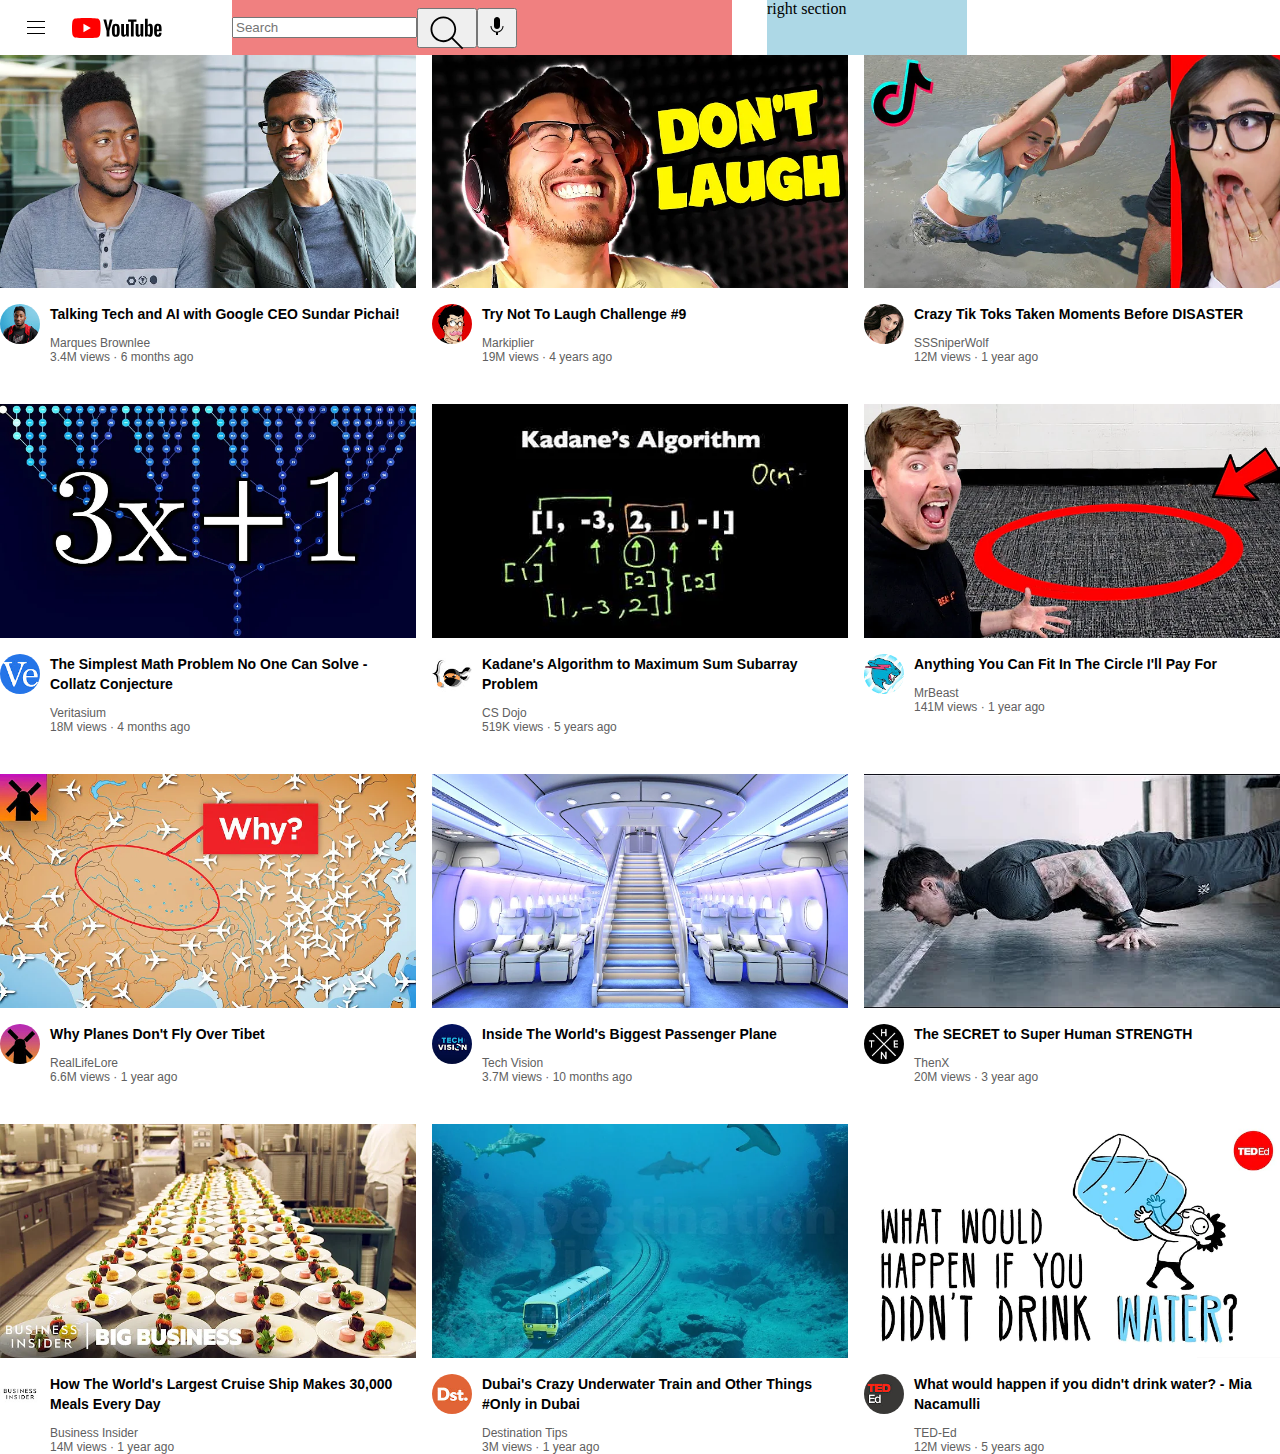
<file: index.html>
<!DOCTYPE html>
<html>
    <head>
        <title> YouTube.com clone</title>
        <link rel="stylesheet" href="styles/style.css">
        <link rel="stylesheet" href="styles/header.css">
        <link rel="stylesheet" href="styles/general.css">
        <link rel="preconnect" href="https://fonts.googleapis.com">
        <link rel="preconnect" href="https://fonts.gstatic.com" crossorigin>
        <link href="https://fonts.googleapis.com/css2?family=Roboto+Condensed:wght@400;500;700&display=swap" rel="stylesheet">
    </head>
    <body>
        <div class="header" >
            <div class="left-section">
                <img class="hamburger-menu" src="Image/icon/hamburger-menu.svg" alt="i1">
                <img class="youtube-logo" src="Image/icon/youtube-logo.svg" alt="i2">
            </div>
            <div class="middle-section"><input class="search-bar" type="text" placeholder="Search">
                <button class="search-button" ><img src="Image/icon/search.svg" alt=""></button>
                <button class="voice-search-button" ><img src="Image/icon/voice-search-icon.svg" alt=""></button>
            
            </div>
            <div class="right-section">right section</div>
            
        </div>
        <div class="video-grid" >
            <div class="video-preview">
            
                <div class="thumbnail-row"><img class="thumbnail" src="Image/thumbnail-1.webp" alt="mkbhd"></div>
                <div class="video-info-grid">
                    <div class="channel-picture">
                        <img class="profile-picture" src="Image/channel-1.jpeg" alt="channel i"></div>
                    <div class="video-info">
                        <p class="video-title">Talking Tech and AI with Google CEO Sundar Pichai!</p>
                        <p class="video-author">Marques Brownlee</p>
                        <p class="video-stats">3.4M views &#183; 6 months ago</p></div>
                    
                    
                </div>
                
                
            </div>
    
            <div class="video-preview">
                
                <div class="thumbnail-row"><img class="thumbnail" src="Image/thumbnail-2.webp" alt="mkbhd"></div>
                <div class="video-info-grid">
                    <div class="channel-picture">
                        <img class="profile-picture" src="Image/channel-2.jpeg" alt="channel i"></div>
                    <div class="video-info">
                        <p class="video-title">Try Not To Laugh Challenge #9</p>
                        <p class="video-author">Markiplier</p>
                        <p class="video-stats">19M views · 4 years ago</p></div>
                    
                    
                </div>
                
                
            </div>
    
            <div class="video-preview">
                
                <div class="thumbnail-row"><img class="thumbnail" src="Image/thumbnail-3.webp" alt="mkbhd"></div>
                <div class="video-info-grid" >
                    <div class="channel-picture">
                        <img class="profile-picture" src="Image/channel-3.jpeg" alt="channel i"></div>
                    <div class="video-info">
                        <p class="video-title">Crazy Tik Toks Taken Moments Before DISASTER</p>
                        <p class="video-author">SSSniperWolf</p>
                        <p class="video-stats">12M views · 1 year ago</p></div>
                    
                    
                </div>
                
                
            </div>
    
            <div class="video-preview">
                
                <div class="thumbnail-row"><img class="thumbnail" src="Image/thumbnail-4.webp" alt="mkbhd"></div>
                <div class="video-info-grid">
                    <div class="channel-picture">
                        <img class="profile-picture" src="Image/channel-4.jpeg" alt="channel i"></div>
                    <div class="video-info">
                        <p class="video-title">The Simplest Math Problem No One Can Solve - Collatz Conjecture</p>
                        <p class="video-author">Veritasium</p>
                        <p class="video-stats">18M views · 4 months ago</p></div>
                    
                    
                </div>
                
                
            </div>
    
            <div class="video-preview">
                
                <div class="thumbnail-row"><img class="thumbnail" src="Image/thumbnail-5.webp" alt="mkbhd"></div>
                <div class="video-info-grid">
                    <div class="channel-picture">
                        <img class="profile-picture" src="Image/channel-5.jpeg" alt="channel i"></div>
                    <div class="video-info">
                        <p class="video-title">Kadane's Algorithm to Maximum Sum Subarray Problem</p>
                        <p class="video-author">CS Dojo</p>
                        <p class="video-stats">519K views · 5 years ago</p></div>
                    
                    
                </div>
                
                
            </div>
    
            <div class="video-preview">
                
                <div class="thumbnail-row"><img class="thumbnail" src="Image/thumbnail-6.webp" alt="mkbhd"></div>
                <div class="video-info-grid">
                    <div class="channel-picture">
                        <img class="profile-picture" src="Image/channel-6.jpeg" alt="channel i"></div>
                    <div class="video-info">
                        <p class="video-title">Anything You Can Fit In The Circle I'll Pay For</p>
                        <p class="video-author">MrBeast</p>
                        <p class="video-stats">141M views · 1 year ago</p></div>
                    
                    
                </div>
                
                
            </div>
    
            <div class="video-preview">
                
                <div class="thumbnail-row"><img class="thumbnail" src="Image/thumbnail-7.webp" alt="mkbhd"></div>
                <div class="video-info-grid">
                    <div class="channel-picture">
                        <img class="profile-picture" src="Image/channel-7.jpeg" alt="channel i"></div>
                    <div class="video-info">
                        <p class="video-title">Why Planes Don't Fly Over Tibet</p>
                        <p class="video-author">RealLifeLore</p>
                        <p class="video-stats">6.6M views · 1 year ago</p></div>
                    
                    
                </div>
                
                
            </div>
    
            <div class="video-preview">
                
                <div class="thumbnail-row"><img class="thumbnail" src="Image/thumbnail-8.webp" alt="mkbhd"></div>
                <div class="video-info-grid">
                    <div class="channel-picture">
                        <img class="profile-picture" src="Image/channel-8.jpeg" alt="channel i"></div>
                    <div class="video-info">
                        <p class="video-title">Inside The World's Biggest Passenger Plane</p>
                        <p class="video-author">Tech Vision</p>
                        <p class="video-stats">3.7M views · 10 months ago</p></div>
                    
                    
                </div>
                
                
            </div>
    
            <div class="video-preview">
                
                <div class="thumbnail-row"><img class="thumbnail" src="Image/thumbnail-9.webp" alt="mkbhd"></div>
                <div class="video-info-grid">
                    <div class="channel-picture">
                        <img class="profile-picture" src="Image/channel-9.jpeg" alt="channel i"></div>
                    <div class="video-info">
                        <p class="video-title">The SECRET to Super Human STRENGTH</p>
                        <p class="video-author">ThenX</p>
                        <p class="video-stats">20M views · 3 year ago</p></div>
                    
                    
                </div>
                
                
            </div>
    
            <div class="video-preview">
                
                <div class="thumbnail-row"><img class="thumbnail" src="Image/thumbnail-10.webp" alt="mkbhd"></div>
                <div class="video-info-grid">
                    <div class="channel-picture">
                        <img class="profile-picture" src="Image/channel-10.jpeg" alt="channel i"></div>
                    <div class="video-info">
                        <p class="video-title">How The World's Largest Cruise Ship Makes 30,000 Meals Every Day</p>
                        <p class="video-author">Business Insider</p>
                        <p class="video-stats">14M views · 1 year ago</p></div>
                    
                    
                </div>
                
                
            </div>
    
            <div class="video-preview">
                
                <div class="thumbnail-row"><img class="thumbnail" src="Image/thumbnail-11.webp" alt="mkbhd"></div>
                <div class="video-info-grid">
                    <div class="channel-picture">
                        <img class="profile-picture" src="Image/channel-11.jpeg" alt="channel i"></div>
                    <div class="video-info">
                        <p class="video-title">Dubai's Crazy Underwater Train and Other Things #Only in Dubai</p>
                        <p class="video-author">Destination Tips</p>
                        <p class="video-stats">3M views · 1 year ago</p></div>
                    
                    
                </div>
                
                
            </div>
    
            <div class="video-preview">
                
                <div class="thumbnail-row"><img class="thumbnail" src="Image/thumbnail-12.webp" alt="mkbhd"></div>
                <div class="video-info-grid">
                    <div class="channel-picture">
                        <img class="profile-picture" src="Image/channel-12.jpeg" alt="channel i"></div>
                    <div class="video-info">
                        <p class="video-title">What would happen if you didn't drink water? - Mia Nacamulli</p>
                        <p class="video-author">TED-Ed</p>
                        <p class="video-stats">12M views · 5 years ago</p></div>
                    
                    
                </div>
                
                
            </div>
        </div>
        


    </body>
</html>
</file>
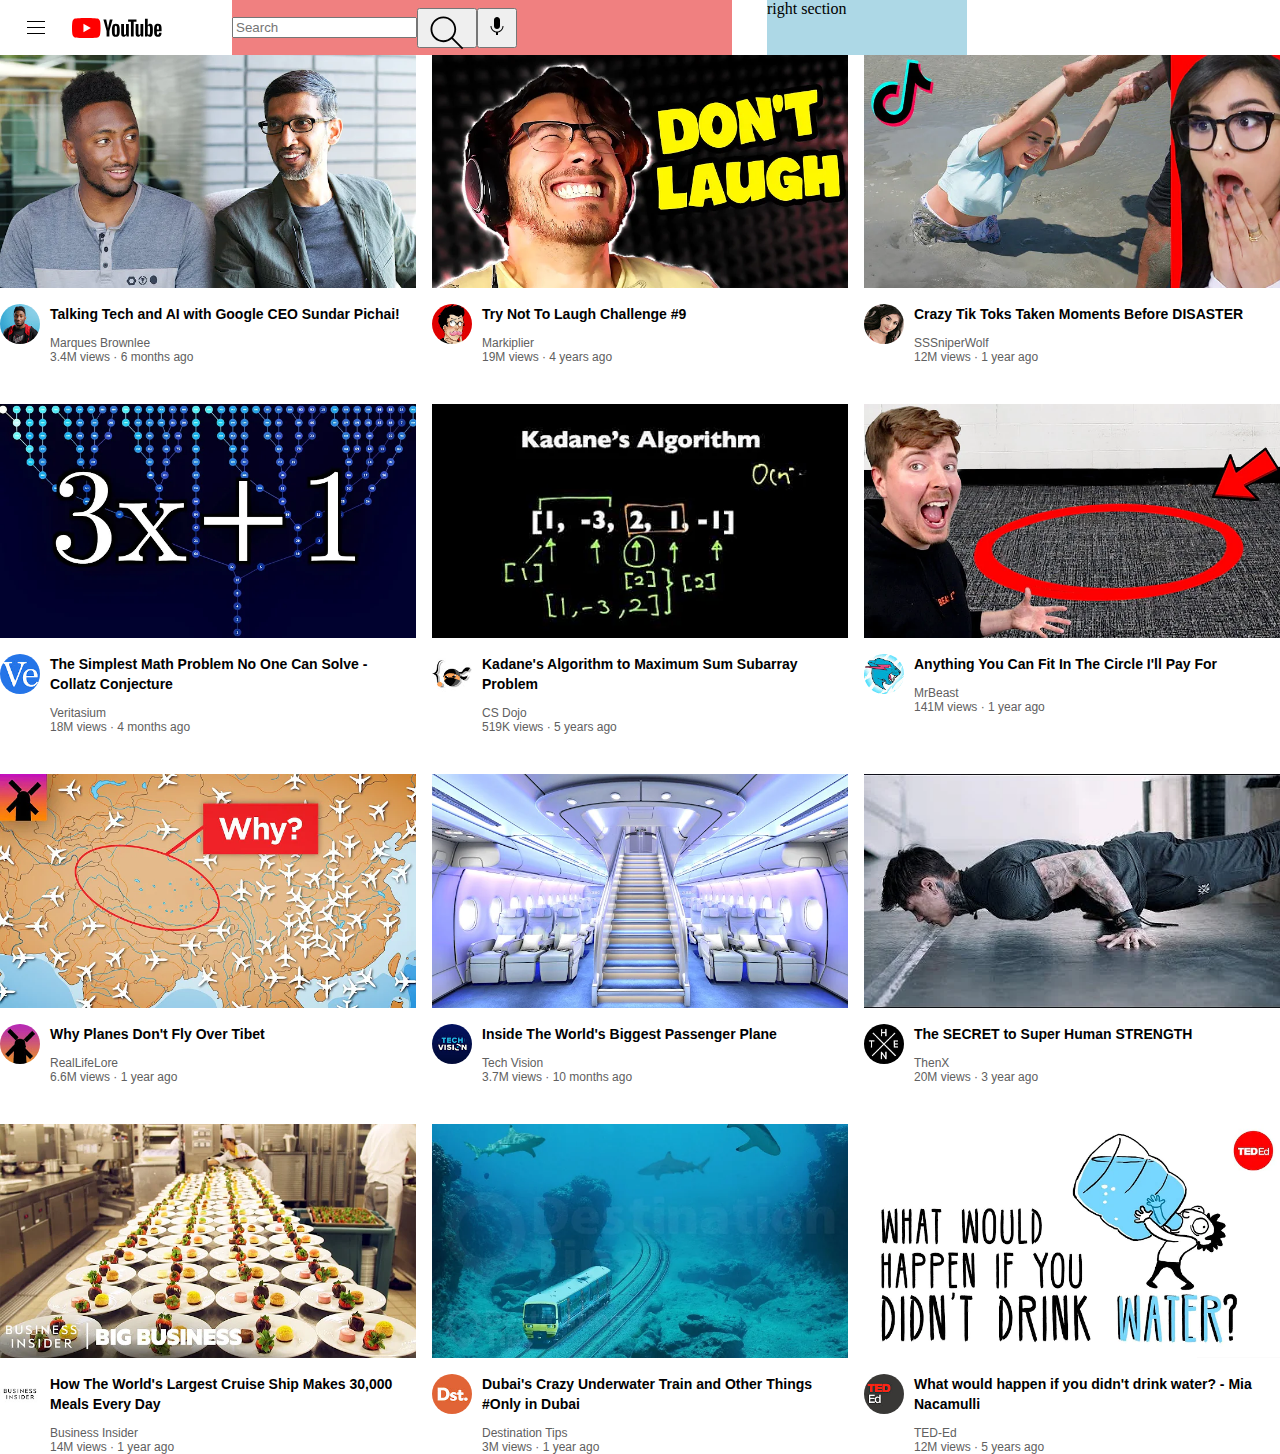
<file: youtube.html>
<!DOCTYPE html>
<html>
    <head>
        <title> YouTube.com clone</title>
        <link rel="stylesheet" href="styles/style.css">
        <link rel="stylesheet" href="styles/header.css">
        <link rel="stylesheet" href="styles/general.css">
        <link rel="preconnect" href="https://fonts.googleapis.com">
        <link rel="preconnect" href="https://fonts.gstatic.com" crossorigin>
        <link href="https://fonts.googleapis.com/css2?family=Roboto+Condensed:wght@400;500;700&display=swap" rel="stylesheet">
    </head>
    <body>
        <div class="header" >
            <div class="left-section">
                <img class="hamburger-menu" src="Image/icon/hamburger-menu.svg" alt="i1">
                <img class="youtube-logo" src="Image/icon/youtube-logo.svg" alt="i2">
            </div>
            <div class="middle-section"><input class="search-bar" type="text" placeholder="Search">
                <button class="search-button" ><img src="Image/icon/search.svg" alt=""></button>
                <button class="voice-search-button" ><img src="Image/icon/voice-search-icon.svg" alt=""></button>
            
            </div>
            <div class="right-section">right section</div>
            
        </div>
        <div class="video-grid" >
            <div class="video-preview">
            
                <div class="thumbnail-row"><img class="thumbnail" src="Image/thumbnail-1.webp" alt="mkbhd"></div>
                <div class="video-info-grid">
                    <div class="channel-picture">
                        <img class="profile-picture" src="Image/channel-1.jpeg" alt="channel i"></div>
                    <div class="video-info">
                        <p class="video-title">Talking Tech and AI with Google CEO Sundar Pichai!</p>
                        <p class="video-author">Marques Brownlee</p>
                        <p class="video-stats">3.4M views &#183; 6 months ago</p></div>
                    
                    
                </div>
                
                
            </div>
    
            <div class="video-preview">
                
                <div class="thumbnail-row"><img class="thumbnail" src="Image/thumbnail-2.webp" alt="mkbhd"></div>
                <div class="video-info-grid">
                    <div class="channel-picture">
                        <img class="profile-picture" src="Image/channel-2.jpeg" alt="channel i"></div>
                    <div class="video-info">
                        <p class="video-title">Try Not To Laugh Challenge #9</p>
                        <p class="video-author">Markiplier</p>
                        <p class="video-stats">19M views · 4 years ago</p></div>
                    
                    
                </div>
                
                
            </div>
    
            <div class="video-preview">
                
                <div class="thumbnail-row"><img class="thumbnail" src="Image/thumbnail-3.webp" alt="mkbhd"></div>
                <div class="video-info-grid" >
                    <div class="channel-picture">
                        <img class="profile-picture" src="Image/channel-3.jpeg" alt="channel i"></div>
                    <div class="video-info">
                        <p class="video-title">Crazy Tik Toks Taken Moments Before DISASTER</p>
                        <p class="video-author">SSSniperWolf</p>
                        <p class="video-stats">12M views · 1 year ago</p></div>
                    
                    
                </div>
                
                
            </div>
    
            <div class="video-preview">
                
                <div class="thumbnail-row"><img class="thumbnail" src="Image/thumbnail-4.webp" alt="mkbhd"></div>
                <div class="video-info-grid">
                    <div class="channel-picture">
                        <img class="profile-picture" src="Image/channel-4.jpeg" alt="channel i"></div>
                    <div class="video-info">
                        <p class="video-title">The Simplest Math Problem No One Can Solve - Collatz Conjecture</p>
                        <p class="video-author">Veritasium</p>
                        <p class="video-stats">18M views · 4 months ago</p></div>
                    
                    
                </div>
                
                
            </div>
    
            <div class="video-preview">
                
                <div class="thumbnail-row"><img class="thumbnail" src="Image/thumbnail-5.webp" alt="mkbhd"></div>
                <div class="video-info-grid">
                    <div class="channel-picture">
                        <img class="profile-picture" src="Image/channel-5.jpeg" alt="channel i"></div>
                    <div class="video-info">
                        <p class="video-title">Kadane's Algorithm to Maximum Sum Subarray Problem</p>
                        <p class="video-author">CS Dojo</p>
                        <p class="video-stats">519K views · 5 years ago</p></div>
                    
                    
                </div>
                
                
            </div>
    
            <div class="video-preview">
                
                <div class="thumbnail-row"><img class="thumbnail" src="Image/thumbnail-6.webp" alt="mkbhd"></div>
                <div class="video-info-grid">
                    <div class="channel-picture">
                        <img class="profile-picture" src="Image/channel-6.jpeg" alt="channel i"></div>
                    <div class="video-info">
                        <p class="video-title">Anything You Can Fit In The Circle I'll Pay For</p>
                        <p class="video-author">MrBeast</p>
                        <p class="video-stats">141M views · 1 year ago</p></div>
                    
                    
                </div>
                
                
            </div>
    
            <div class="video-preview">
                
                <div class="thumbnail-row"><img class="thumbnail" src="Image/thumbnail-7.webp" alt="mkbhd"></div>
                <div class="video-info-grid">
                    <div class="channel-picture">
                        <img class="profile-picture" src="Image/channel-7.jpeg" alt="channel i"></div>
                    <div class="video-info">
                        <p class="video-title">Why Planes Don't Fly Over Tibet</p>
                        <p class="video-author">RealLifeLore</p>
                        <p class="video-stats">6.6M views · 1 year ago</p></div>
                    
                    
                </div>
                
                
            </div>
    
            <div class="video-preview">
                
                <div class="thumbnail-row"><img class="thumbnail" src="Image/thumbnail-8.webp" alt="mkbhd"></div>
                <div class="video-info-grid">
                    <div class="channel-picture">
                        <img class="profile-picture" src="Image/channel-8.jpeg" alt="channel i"></div>
                    <div class="video-info">
                        <p class="video-title">Inside The World's Biggest Passenger Plane</p>
                        <p class="video-author">Tech Vision</p>
                        <p class="video-stats">3.7M views · 10 months ago</p></div>
                    
                    
                </div>
                
                
            </div>
    
            <div class="video-preview">
                
                <div class="thumbnail-row"><img class="thumbnail" src="Image/thumbnail-9.webp" alt="mkbhd"></div>
                <div class="video-info-grid">
                    <div class="channel-picture">
                        <img class="profile-picture" src="Image/channel-9.jpeg" alt="channel i"></div>
                    <div class="video-info">
                        <p class="video-title">The SECRET to Super Human STRENGTH</p>
                        <p class="video-author">ThenX</p>
                        <p class="video-stats">20M views · 3 year ago</p></div>
                    
                    
                </div>
                
                
            </div>
    
            <div class="video-preview">
                
                <div class="thumbnail-row"><img class="thumbnail" src="Image/thumbnail-10.webp" alt="mkbhd"></div>
                <div class="video-info-grid">
                    <div class="channel-picture">
                        <img class="profile-picture" src="Image/channel-10.jpeg" alt="channel i"></div>
                    <div class="video-info">
                        <p class="video-title">How The World's Largest Cruise Ship Makes 30,000 Meals Every Day</p>
                        <p class="video-author">Business Insider</p>
                        <p class="video-stats">14M views · 1 year ago</p></div>
                    
                    
                </div>
                
                
            </div>
    
            <div class="video-preview">
                
                <div class="thumbnail-row"><img class="thumbnail" src="Image/thumbnail-11.webp" alt="mkbhd"></div>
                <div class="video-info-grid">
                    <div class="channel-picture">
                        <img class="profile-picture" src="Image/channel-11.jpeg" alt="channel i"></div>
                    <div class="video-info">
                        <p class="video-title">Dubai's Crazy Underwater Train and Other Things #Only in Dubai</p>
                        <p class="video-author">Destination Tips</p>
                        <p class="video-stats">3M views · 1 year ago</p></div>
                    
                    
                </div>
                
                
            </div>
    
            <div class="video-preview">
                
                <div class="thumbnail-row"><img class="thumbnail" src="Image/thumbnail-12.webp" alt="mkbhd"></div>
                <div class="video-info-grid">
                    <div class="channel-picture">
                        <img class="profile-picture" src="Image/channel-12.jpeg" alt="channel i"></div>
                    <div class="video-info">
                        <p class="video-title">What would happen if you didn't drink water? - Mia Nacamulli</p>
                        <p class="video-author">TED-Ed</p>
                        <p class="video-stats">12M views · 5 years ago</p></div>
                    
                    
                </div>
                
                
            </div>
        </div>
        


    </body>
</html>
</file>
<file: styles/style.css>
body {

    .thumbnail {
        width: 100%;
    }

    .video-title {
        margin-top: 0;
        font-size: 14px;
        font-weight: 700;
        line-height: 20px;
        margin-bottom: 12px;
    }
    

    .video-info-grid {
        display: grid;
        grid-template-columns: 50px 1fr;
    }

    .video-grid {
        display: grid;
        grid-template-columns: 1fr 1fr 1fr;
        column-gap: 16px;
        row-gap: 40px;
    }

    .profile-picture {
        width: 40px;
        border-radius: 50px;
    }
    .thumbnail-row {
        margin-bottom: 12px;
    }
    

    .video-author {
        font-size: 12px;
        color: rgb(96, 96, 96);
    }

    .video-stats {
        font-size: 12px;
        color: rgb(96, 96, 96);
    }
}
</file>
<file: styles/header.css>
.header {
    height: 55px;
    display: flex;
    flex-direction: row;

}

.left-section {
    
    display: flex;
    align-items: center;

    
}

.hamburger-menu {
    height: 24px;
    margin-right: 24px;
    margin-left: 24px;
}

.youtube-logo {
    height: 20px;
    
}

.middle-section {
    background-color: lightcoral;
    flex: 1;
    margin-left: 70px;
    margin-right: 35px;
    max-width: 500px;
    display: flex;
    align-items: center;
}

.search-button {
    height: 40px;
    width: 60px;
}

.voice-search-button {
    height: 40px;
    width: 40px;
}

.right-section {
    background-color: lightblue;
    width: 200px;
}
</file>
<file: styles/general.css>
p {
    font-family: Roboto, Arial;
    margin-top: 0;
    margin-bottom: 0;
}

body {
    margin: 0;
}
</file>
